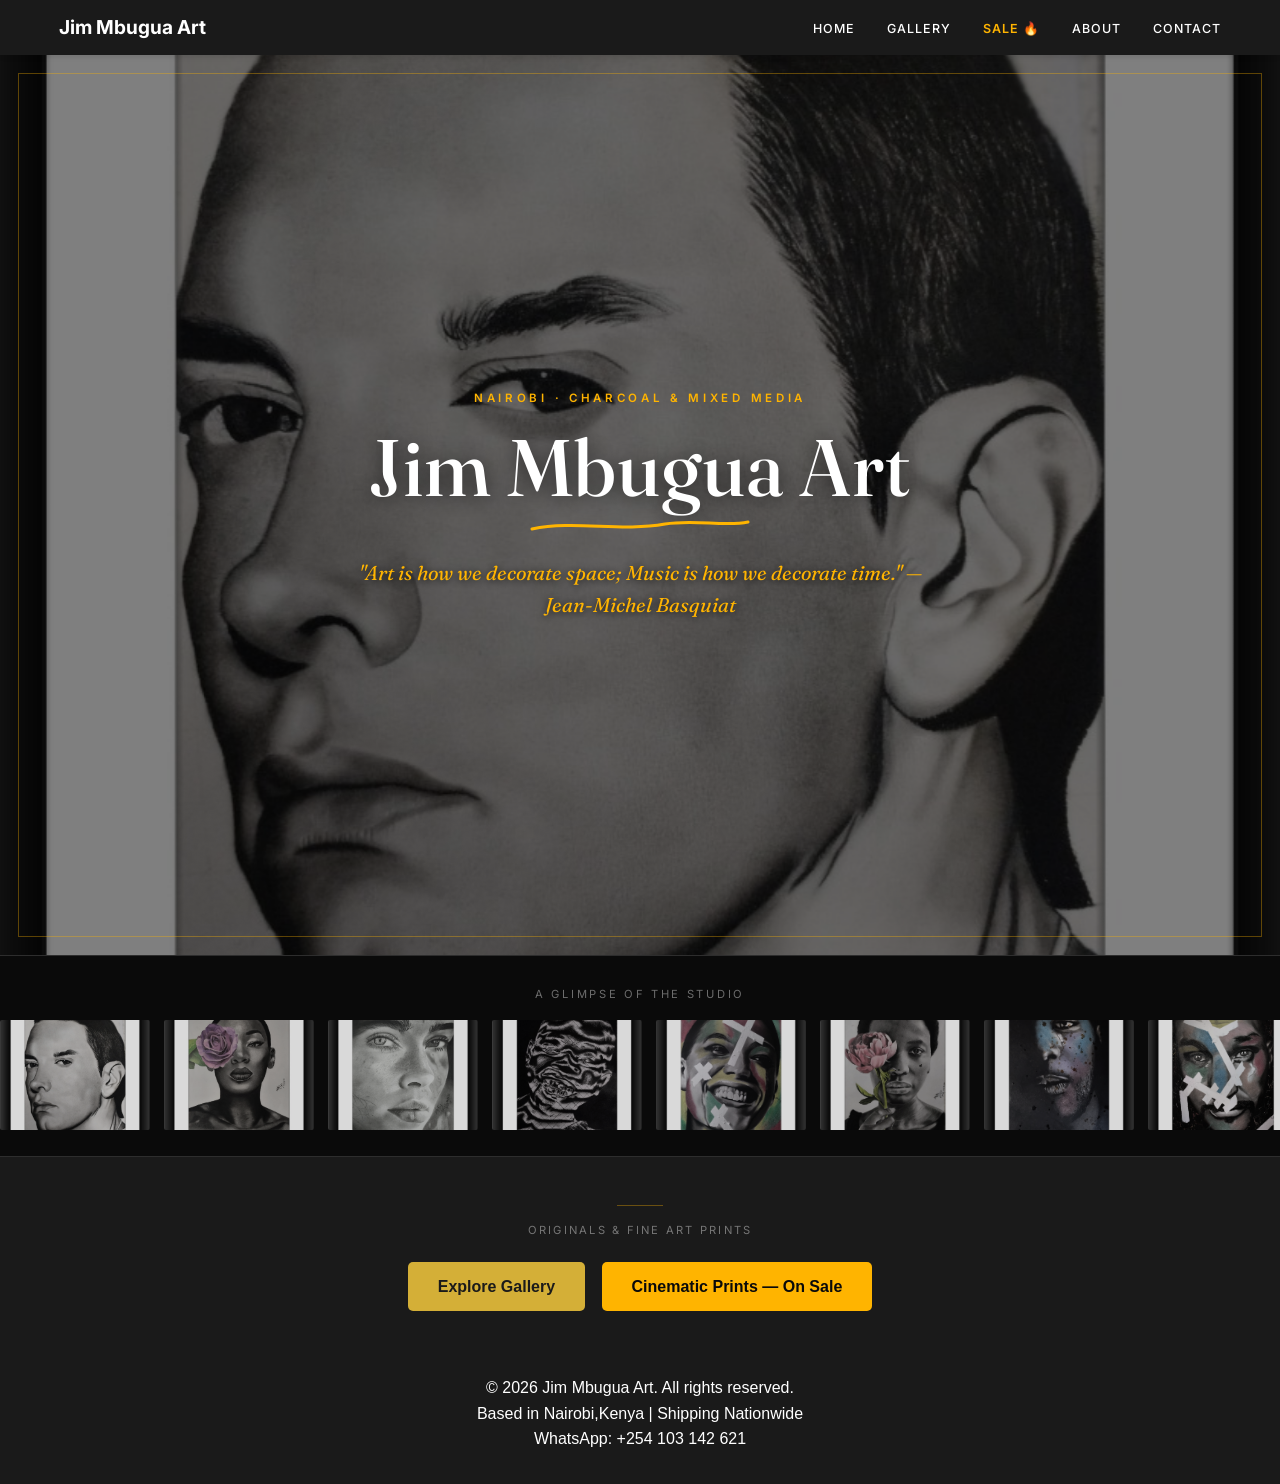
<file: index.html>
<!DOCTYPE html>
<html lang="en">
<head>
  <meta charset="UTF-8" />
  <meta name="viewport" content="width=device-width, initial-scale=1.0"/>

  <title>Jim Mbugua Art | Charcoal & Mixed Media Portraits in Nairobi, Kenya</title>
  <meta name="description" content="Original charcoal, graphite, and mixed media portrait art by Jim Mbugua, based in Nairobi, Kenya. Browse the gallery, shop fine art photography prints on sale, and order via WhatsApp with nationwide shipping." />
  <meta name="keywords" content="Jim Mbugua, charcoal art Kenya, charcoal portrait artist Nairobi, mixed media art, fine art prints Kenya, Nairobi artist, graphite portraits, African contemporary art" />
  <meta name="author" content="Jim Mbugua" />
  <meta name="robots" content="index, follow" />
  <link rel="canonical" href="https://artthejim-web.github.io/my-art-shop/index.html" />

  <!-- Open Graph / Facebook / WhatsApp link previews -->
  <meta property="og:type" content="website" />
  <meta property="og:url" content="https://artthejim-web.github.io/my-art-shop/index.html" />
  <meta property="og:title" content="Jim Mbugua Art | Charcoal & Mixed Media Portraits in Nairobi, Kenya" />
  <meta property="og:description" content="Original charcoal, graphite, and mixed media portrait art by Jim Mbugua, based in Nairobi, Kenya. Browse the gallery and shop fine art prints on sale." />
  <meta property="og:image" content="https://artthejim-web.github.io/my-art-shop/artwork1.jpg.jpg" />
  <meta property="og:locale" content="en_KE" />
  <meta property="og:site_name" content="Jim Mbugua Art" />

  <!-- Twitter Card -->
  <meta name="twitter:card" content="summary_large_image" />
  <meta name="twitter:title" content="Jim Mbugua Art | Charcoal & Mixed Media Portraits in Nairobi, Kenya" />
  <meta name="twitter:description" content="Original charcoal, graphite, and mixed media portrait art by Jim Mbugua, based in Nairobi, Kenya." />
  <meta name="twitter:image" content="https://artthejim-web.github.io/my-art-shop/artwork1.jpg.jpg" />

  <link rel="stylesheet" href="styles.css" />
  <link rel="stylesheet" href="https://cdnjs.cloudflare.com/ajax/libs/font-awesome/6.4.0/css/all.min.css" />
  <link rel="preconnect" href="https://fonts.googleapis.com">
  <link rel="preconnect" href="https://fonts.gstatic.com" crossorigin>
  <link href="https://fonts.googleapis.com/css2?family=Fraunces:ital,opsz,wght@0,9..144,300;0,9..144,500;0,9..144,600;1,9..144,400;1,9..144,500&family=Inter:wght@400;500;600&display=swap" rel="stylesheet">

  <!-- Structured data: helps Google understand this is a local art business -->
  <script type="application/ld+json">
  {
    "@context": "https://schema.org",
    "@type": "LocalBusiness",
    "name": "Jim Mbugua Art",
    "image": "https://artthejim-web.github.io/my-art-shop/artwork1.jpg.jpg",
    "url": "https://artthejim-web.github.io/my-art-shop/index.html",
    "description": "Original charcoal, graphite, and mixed media portrait art by Jim Mbugua, based in Nairobi, Kenya. Fine art prints also available.",
    "address": {
      "@type": "PostalAddress",
      "addressLocality": "Nairobi",
      "addressCountry": "KE"
    },
    "telephone": "+254103142621",
    "priceRange": "KSh 1,000 - KSh 7,500",
    "founder": {
      "@type": "Person",
      "name": "Jim Mbugua",
      "jobTitle": "Visual Artist"
    },
    "areaServed": "Kenya",
    "makesOffer": {
      "@type": "Offer",
      "itemOffered": {
        "@type": "Product",
        "name": "Original charcoal, graphite and mixed media artworks, plus fine art photography prints"
      }
    }
  }
  </script>

  <style>
    :root {
      --ink: #0a0a0a;
      --ink-soft: #141414;
      --ember: #ffb400;
      --ember-dim: rgba(255,180,0,0.35);
      --paper: #f5f0e8;
      --charcoal-line: rgba(255,255,255,0.14);
    }

    .navbar, .nav-link, .logo {
      font-family: 'Inter', sans-serif;
    }
    .nav-menu .nav-link {
      letter-spacing: 0.08em;
      text-transform: uppercase;
      font-size: 0.78rem;
      font-weight: 500;
    }

    .hero {
      position: relative;
      width: 100%;
      height: 100vh;
      overflow: hidden;
      background: var(--ink);
    }

    /* Gallery-mat frame inset around the whole hero */
    .hero::after {
      content: '';
      position: absolute;
      inset: 18px;
      border: 1px solid var(--ember-dim);
      z-index: 3;
      pointer-events: none;
    }

    .artwork-slideshow {
      position: absolute;
      inset: 0;
      z-index: 0;
    }
    .artwork-slideshow .slide {
      position: absolute;
      inset: 0;
      width: 100%;
      height: 100%;
      object-fit: cover;
      opacity: 0;
      transition: opacity 1.2s ease-in-out;
      transform: scale(1);
      mix-blend-mode: normal;
    }
    .artwork-slideshow .slide.active {
      opacity: 1;
      animation: kenburns 6s ease-out forwards;
    }
    @keyframes kenburns {
      0%   { transform: scale(1); }
      100% { transform: scale(1.08); }
    }

    /* Paper-grain texture over the slideshow */
    .grain-overlay {
      position: absolute;
      inset: 0;
      width: 100%;
      height: 100%;
      z-index: 1;
      pointer-events: none;
      opacity: 0.5;
      mix-blend-mode: overlay;
    }

    .hero-overlay {
      position: absolute;
      inset: 0;
      background: rgba(0,0,0,0.5);
      z-index: 2;
      display: flex;
      align-items: center;
      justify-content: center;
    }
    .hero-content {
      position: relative;
      z-index: 4;
      text-align: center;
      padding: 0 20px;
    }

    .hero-eyebrow {
      font-family: 'Inter', sans-serif;
      color: var(--ember);
      font-size: 0.72rem;
      font-weight: 600;
      letter-spacing: 0.32em;
      text-transform: uppercase;
      margin-bottom: 18px;
      opacity: 0;
      animation: fadeInDown 0.9s ease-in forwards;
    }

    .hero-content h1 {
      font-family: 'Fraunces', serif;
      color: #fff;
      font-size: clamp(2.4rem, 7vw, 5rem);
      font-weight: 500;
      letter-spacing: 0.01em;
      margin-bottom: 8px;
      text-shadow: 0 2px 20px rgba(0,0,0,0.6);
      line-height: 1.05;
    }

    /* Hand-drawn underline, sketches itself in on load */
    .signature-stroke {
      display: block;
      width: 220px;
      height: 18px;
      margin: 4px auto 22px;
      overflow: visible;
    }
    .signature-stroke path {
      fill: none;
      stroke: var(--ember);
      stroke-width: 3;
      stroke-linecap: round;
      stroke-dasharray: 400;
      stroke-dashoffset: 400;
      animation: draw 1.3s ease-out 0.9s forwards;
    }
    @keyframes draw {
      to { stroke-dashoffset: 0; }
    }

    .hero-content .quote {
      font-family: 'Fraunces', serif;
      font-style: italic;
      font-weight: 400;
      color: var(--ember);
      font-size: clamp(0.95rem, 2.2vw, 1.25rem);
      max-width: 600px;
      margin: 0 auto;
      text-shadow: 0 1px 8px rgba(0,0,0,0.9);
      line-height: 1.6;
    }

    /* Scrolling strip of thumbnails */
    .works-ticker {
      background: var(--ink);
      padding: 30px 0 26px;
      border-top: 1px solid var(--charcoal-line);
      border-bottom: 1px solid var(--charcoal-line);
      overflow: hidden;
    }
    .works-ticker-label {
      text-align: center;
      color: rgba(255,255,255,0.4);
      font-family: 'Inter', sans-serif;
      font-size: 0.7rem;
      letter-spacing: 0.24em;
      text-transform: uppercase;
      margin: 0 0 16px;
    }
    .ticker-track {
      display: flex;
      width: max-content;
      animation: scrollTicker 32s linear infinite;
    }
    .ticker-track img {
      height: 110px;
      width: 150px;
      object-fit: cover;
      margin-right: 14px;
      border-radius: 2px;
      filter: grayscale(40%) brightness(0.85);
      transition: filter 0.35s ease;
      flex-shrink: 0;
    }
    .ticker-track img:hover {
      filter: none;
    }
    @keyframes scrollTicker {
      from { transform: translateX(0); }
      to   { transform: translateX(-50%); }
    }

    /* Divider + CTA polish */
    .cta-divider {
      width: 46px;
      height: 1px;
      background: var(--ember-dim);
      margin: 0 auto;
    }
    .cta-section {
      position: relative;
      padding-top: 48px;
    }
    .cta-eyebrow {
      display: block;
      text-align: center;
      font-family: 'Inter', sans-serif;
      color: rgba(255,255,255,0.4);
      font-size: 0.7rem;
      letter-spacing: 0.2em;
      text-transform: uppercase;
      margin: 16px 0 22px;
    }
    .cta-button {
      transition: background-color 0.3s, transform 0.25s ease, box-shadow 0.25s ease;
    }
    .cta-button:hover {
      transform: translateY(-3px);
      box-shadow: 0 10px 30px rgba(255,180,0,0.18);
    }

    @media (prefers-reduced-motion: reduce) {
      .hero-eyebrow { animation: none; opacity: 1; }
      .signature-stroke path { animation: none; stroke-dashoffset: 0; }
      .artwork-slideshow .slide.active { animation: none; }
      .ticker-track { animation: none; }
      .cta-button:hover { transform: none; }
    }

    @media (max-width: 768px) {
      .hero::after { inset: 10px; }
      .hero-eyebrow { font-size: 0.62rem; letter-spacing: 0.24em; margin-bottom: 12px; }
      .hero-content h1 { font-size: 2rem; margin-bottom: 6px; }
      .signature-stroke { width: 160px; margin: 2px auto 16px; }
      .hero-content .quote { font-size: 1rem; }
      .ticker-track img { height: 80px; width: 110px; margin-right: 10px; }
      .cta-eyebrow { margin: 12px 0 16px; }
    }
  </style>
</head>
<body>
  <nav class="navbar">
    <div class="nav-container">
      <div class="logo">
        <a href="index.html" style="text-decoration: none; color: #fff;">Jim Mbugua Art</a>
      </div>
      <ul class="nav-menu">
        <li><a href="index.html" class="nav-link active">Home</a></li>
        <li><a href="gallery.html" class="nav-link">Gallery</a></li>
        <li><a href="sale.html" class="nav-link" style="color:#ffb400; font-weight:600;">Sale 🔥</a></li>
        <li><a href="about.html" class="nav-link">About</a></li>
        <li><a href="contact.html" class="nav-link">Contact</a></li>
      </ul>
      <div class="hamburger">
        <span></span>
        <span></span>
        <span></span>
      </div>
    </div>
  </nav>

  <section id="home" class="hero">
    <!-- Slideshow BEHIND the overlay -->
    <div class="artwork-slideshow">
      <img src="artwork1.jpg.jpg" class="slide active" alt="Eminem charcoal and graphite portrait by Jim Mbugua" />
      <img src="artwork2.jpg.jpg" class="slide" alt="SHE - charcoal, graphite and colored pencil portrait by Jim Mbugua" />
      <img src="artwork3.jpg.jpg" class="slide" alt="Colored pencil portrait artwork by Jim Mbugua" />
      <img src="artwork4.jpg.jpg" class="slide" alt="Colored pencil artwork by Jim Mbugua" />
      <img src="artwork5.jpg.jpg" class="slide" alt="Charcoal and graphite portrait by Jim Mbugua" />
      <img src="artwork6.jpg.jpg" class="slide" alt="Eccedentesiast - charcoal, graphite and pastel artwork by Jim Mbugua" />
      <img src="artwork7.jpg.jpg" class="slide" alt="Bloom in Silence - charcoal, graphite and colored pencil artwork by Jim Mbugua" />
    </div>

    <!-- Subtle paper-grain texture -->
    <svg class="grain-overlay" xmlns="http://www.w3.org/2000/svg">
      <filter id="grainFilter">
        <feTurbulence type="fractalNoise" baseFrequency="0.85" numOctaves="2" stitchTiles="stitch"/>
        <feColorMatrix type="matrix" values="0 0 0 0 0  0 0 0 0 0  0 0 0 0 0  0 0 0 0.05 0"/>
      </filter>
      <rect width="100%" height="100%" filter="url(#grainFilter)"/>
    </svg>

    <!-- Dark overlay + text ON TOP -->
    <div class="hero-overlay"></div>
    <div class="hero-content">
      <p class="hero-eyebrow">Nairobi &middot; Charcoal &amp; Mixed Media</p>
      <h1>Jim Mbugua Art</h1>
      <svg class="signature-stroke" viewBox="0 0 220 18" preserveAspectRatio="none">
        <path d="M2,12 C45,3 90,15 135,7 C165,2 195,10 218,5" />
      </svg>
      <p class="quote">"Art is how we decorate space; Music is how we decorate time." — Jean-Michel Basquiat</p>
    </div>
  </section>

  <section class="works-ticker">
    <p class="works-ticker-label">A Glimpse of the Studio</p>
    <div class="ticker-track">
      <img src="artwork1.jpg.jpg" alt="Eminem charcoal and graphite portrait by Jim Mbugua">
      <img src="artwork2.jpg.jpg" alt="SHE portrait artwork by Jim Mbugua">
      <img src="artwork3.jpg.jpg" alt="Colored pencil portrait by Jim Mbugua">
      <img src="artwork5.jpg.jpg" alt="Charcoal and graphite portrait by Jim Mbugua">
      <img src="artwork6.jpg.jpg" alt="Eccedentesiast artwork by Jim Mbugua">
      <img src="artwork7.jpg.jpg" alt="Bloom in Silence artwork by Jim Mbugua">
      <img src="artwork9.jpg.jpg" alt="Charcoal and pastel artwork by Jim Mbugua">
      <img src="artwork11.jpg.jpg" alt="Charcoal and pastel portrait by Jim Mbugua">
      <img src="artwork13.jpg.jpg" alt="Mixed media artwork by Jim Mbugua">
      <!-- duplicated for a seamless loop; hidden from screen readers to avoid repeating the same list -->
      <img src="artwork1.jpg.jpg" alt="" aria-hidden="true">
      <img src="artwork2.jpg.jpg" alt="" aria-hidden="true">
      <img src="artwork3.jpg.jpg" alt="" aria-hidden="true">
      <img src="artwork5.jpg.jpg" alt="" aria-hidden="true">
      <img src="artwork6.jpg.jpg" alt="" aria-hidden="true">
      <img src="artwork7.jpg.jpg" alt="" aria-hidden="true">
      <img src="artwork9.jpg.jpg" alt="" aria-hidden="true">
      <img src="artwork11.jpg.jpg" alt="" aria-hidden="true">
      <img src="artwork13.jpg.jpg" alt="" aria-hidden="true">
    </div>
  </section>

  <section class="cta-section">
    <div class="cta-divider"></div>
    <p class="cta-eyebrow">Originals &amp; Fine Art Prints</p>
    <a href="gallery.html" class="cta-button">Explore Gallery</a>
    <a href="sale.html" class="cta-button" style="margin-left:12px; background:#ffb400; color:#0a0a0a; border-color:#ffb400;">Cinematic Prints — On Sale</a>
  </section>

  <footer>
    <p>&copy; 2026 Jim Mbugua Art. All rights reserved.</p>
    <p>Based in Nairobi,Kenya | Shipping Nationwide</p>
    <p>WhatsApp: +254 103 142 621</p>
  </footer>

  <script src="script.js"></script>
  <script>
    (function () {
      const slides = document.querySelectorAll('.artwork-slideshow .slide');
      let current = 0;
      if (slides.length === 0) return;
      setInterval(function () {
        slides[current].classList.remove('active');
        current = (current + 1) % slides.length;
        slides[current].classList.add('active');
      }, 3500);
    })();
  </script>
</body>
</html>
</file>
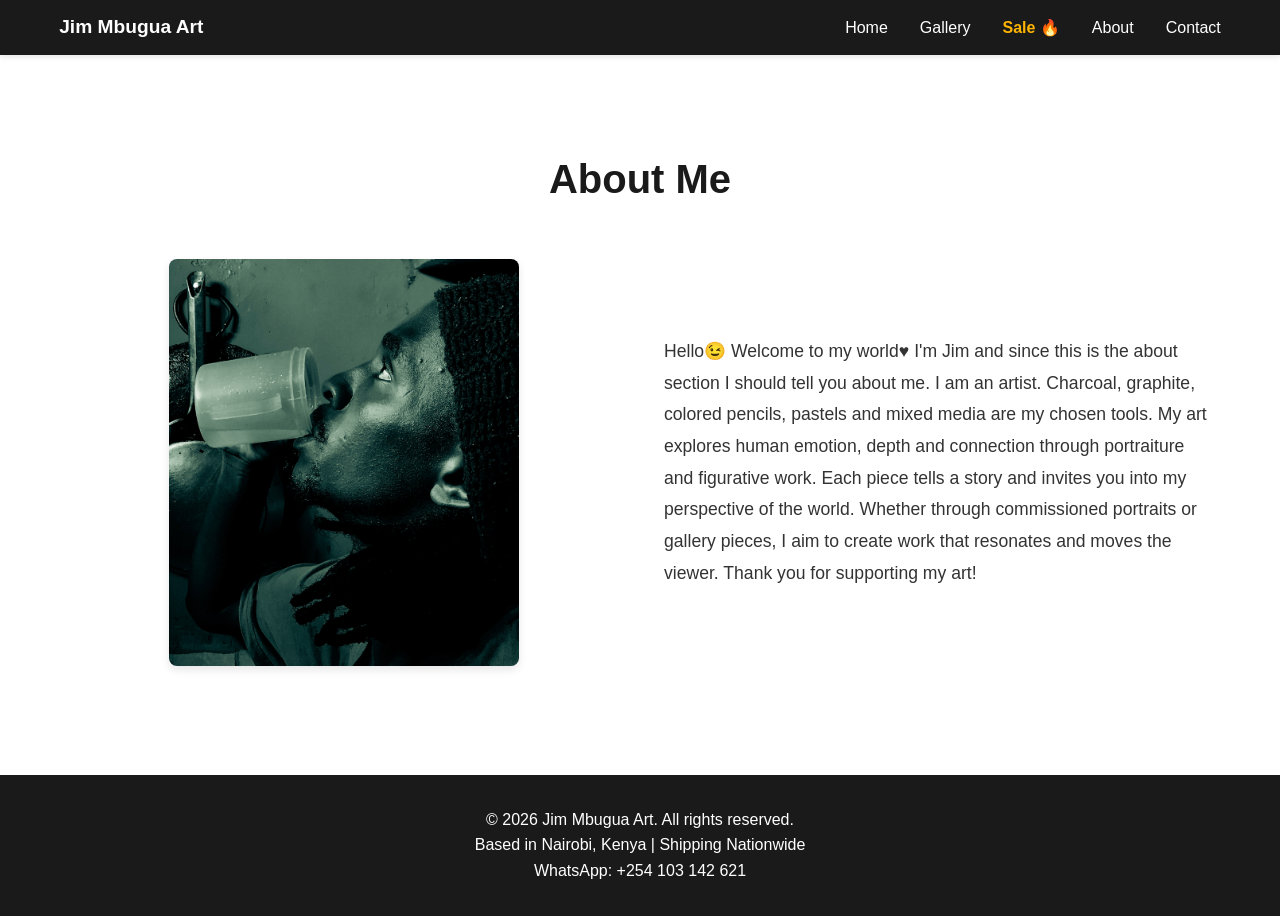
<file: about.html>
<!DOCTYPE html>
<html lang="en">
<head>
    <meta charset="UTF-8">
    <meta name="viewport" content="width=device-width, initial-scale=1.0">

    <title>About Jim Mbugua | Charcoal & Mixed Media Artist, Nairobi</title>
    <meta name="description" content="Meet Jim Mbugua, a Nairobi-based charcoal, graphite and mixed media artist specializing in portraiture and figurative work. Learn about his story, tools, and creative process.">
    <meta name="robots" content="index, follow">
    <link rel="canonical" href="https://artthejim-web.github.io/my-art-shop/about.html">

    <meta property="og:type" content="profile">
    <meta property="og:url" content="https://artthejim-web.github.io/my-art-shop/about.html">
    <meta property="og:title" content="About Jim Mbugua | Charcoal & Mixed Media Artist, Nairobi">
    <meta property="og:description" content="Meet Jim Mbugua, a Nairobi-based charcoal, graphite and mixed media artist specializing in portraiture and figurative work.">
    <meta property="og:image" content="https://artthejim-web.github.io/my-art-shop/profile.jpg.jpg">
    <meta property="og:locale" content="en_KE">
    <meta property="og:site_name" content="Jim Mbugua Art">

    <meta name="twitter:card" content="summary_large_image">
    <meta name="twitter:title" content="About Jim Mbugua | Charcoal & Mixed Media Artist, Nairobi">
    <meta name="twitter:description" content="Meet Jim Mbugua, a Nairobi-based charcoal, graphite and mixed media artist specializing in portraiture and figurative work.">
    <meta name="twitter:image" content="https://artthejim-web.github.io/my-art-shop/profile.jpg.jpg">

    <link rel="stylesheet" href="styles.css">
    <link rel="stylesheet" href="https://cdnjs.cloudflare.com/ajax/libs/font-awesome/6.4.0/css/all.min.css">

    <script type="application/ld+json">
    {
        "@context": "https://schema.org",
        "@type": "Person",
        "name": "Jim Mbugua",
        "jobTitle": "Visual Artist",
        "description": "Charcoal, graphite and mixed media artist specializing in portraiture and figurative work, based in Nairobi, Kenya.",
        "image": "https://artthejim-web.github.io/my-art-shop/profile.jpg.jpg",
        "url": "https://artthejim-web.github.io/my-art-shop/about.html",
        "address": {
            "@type": "PostalAddress",
            "addressLocality": "Nairobi",
            "addressCountry": "KE"
        },
        "sameAs": [
            "https://www.instagram.com/artthejim"
        ]
    }
    </script>
</head>
<body>
    <nav class="navbar">
        <div class="nav-container">
            <div class="logo"><a href="index.html" style="text-decoration: none; color: #fff;">Jim Mbugua Art</a></div>
            <ul class="nav-menu">
                <li><a href="index.html" class="nav-link">Home</a></li>
                <li><a href="gallery.html" class="nav-link">Gallery</a></li>
                <li><a href="sale.html" class="nav-link" style="color:#ffb400; font-weight:600;">Sale 🔥</a></li>
                <li><a href="about.html" class="nav-link active">About</a></li>
                <li><a href="contact.html" class="nav-link">Contact</a></li>
            </ul>
            <div class="hamburger">
                <span></span>
                <span></span>
                <span></span>
            </div>
        </div>
    </nav>

    <!-- About Section -->
    <section class="about">
        <div class="container">
            <h2>About Me</h2>
            <div class="about-content">
                <div class="profile-section">
                    <img src="profile.jpg.jpg" alt="Jim Mbugua, charcoal and mixed media artist based in Nairobi, Kenya" class="profile-image">
                </div>
                <div class="about-text">
                    <p>Hello😉 Welcome to my world♥️ I'm Jim and since this is the about section I should tell you about me. I am an artist. Charcoal, graphite, colored pencils, pastels and mixed media are my chosen tools. My art explores human emotion, depth and connection through portraiture and figurative work. Each piece tells a story and invites you into my perspective of the world. Whether through commissioned portraits or gallery pieces, I aim to create work that resonates and moves the viewer. Thank you for supporting my art!</p>
                </div>
            </div>
        </div>
    </section>

    <footer>
        <p>&copy; 2026 Jim Mbugua Art. All rights reserved.</p>
        <p>Based in Nairobi, Kenya | Shipping Nationwide</p>
        <p>WhatsApp: +254 103 142 621</p>
    </footer>

    <script src="script.js"></script>
</body>
</html>
</file>
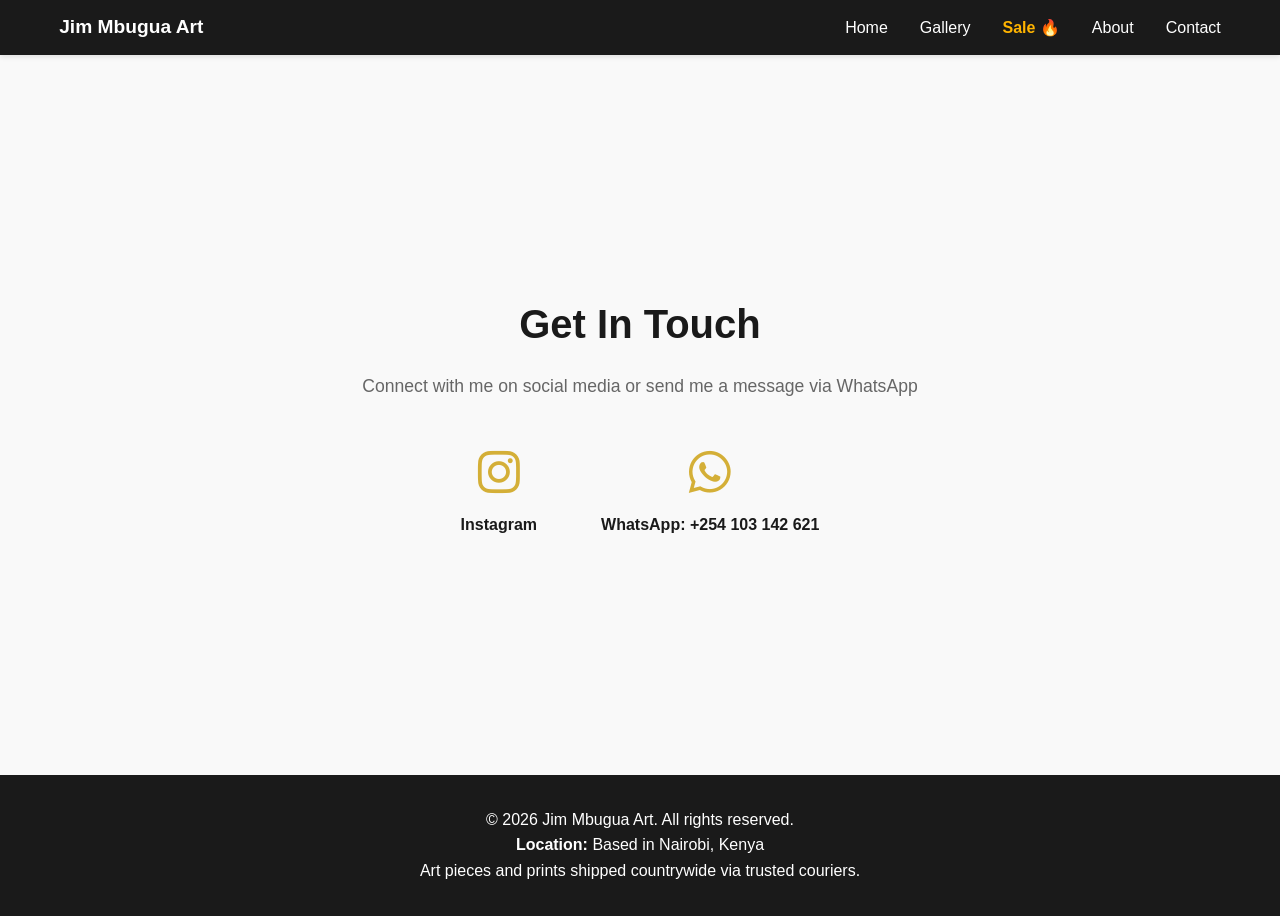
<file: contact.html>
<!DOCTYPE html>
<html lang="en">
<head>
    <meta charset="UTF-8">
    <meta name="viewport" content="width=device-width, initial-scale=1.0">

    <title>Contact Jim Mbugua Art | Nairobi, Kenya</title>
    <meta name="description" content="Get in touch with Jim Mbugua for custom art commissions, print orders, or inquiries. Reach out via WhatsApp or Instagram. Based in Nairobi, Kenya with nationwide shipping.">
    <meta name="robots" content="index, follow">
    <link rel="canonical" href="https://artthejim-web.github.io/my-art-shop/contact.html">

    <meta property="og:type" content="website">
    <meta property="og:url" content="https://artthejim-web.github.io/my-art-shop/contact.html">
    <meta property="og:title" content="Contact Jim Mbugua Art | Nairobi, Kenya">
    <meta property="og:description" content="Get in touch with Jim Mbugua for custom art commissions, print orders, or inquiries via WhatsApp or Instagram.">
    <meta property="og:image" content="https://artthejim-web.github.io/my-art-shop/artwork1.jpg.jpg">
    <meta property="og:locale" content="en_KE">
    <meta property="og:site_name" content="Jim Mbugua Art">

    <meta name="twitter:card" content="summary_large_image">
    <meta name="twitter:title" content="Contact Jim Mbugua Art | Nairobi, Kenya">
    <meta name="twitter:description" content="Get in touch with Jim Mbugua for custom art commissions, print orders, or inquiries via WhatsApp or Instagram.">
    <meta name="twitter:image" content="https://artthejim-web.github.io/my-art-shop/artwork1.jpg.jpg">

    <link rel="stylesheet" href="styles.css">
    <link rel="stylesheet" href="https://cdnjs.cloudflare.com/ajax/libs/font-awesome/6.4.0/css/all.min.css">

    <script type="application/ld+json">
    {
        "@context": "https://schema.org",
        "@type": "Organization",
        "name": "Jim Mbugua Art",
        "url": "https://artthejim-web.github.io/my-art-shop/contact.html",
        "sameAs": [
            "https://www.instagram.com/artthejim"
        ],
        "contactPoint": {
            "@type": "ContactPoint",
            "telephone": "+254103142621",
            "contactType": "customer service",
            "areaServed": "KE",
            "availableLanguage": ["English", "Swahili"]
        }
    }
    </script>
</head>
<body>
    <nav class="navbar">
        <div class="nav-container">
            <div class="logo"><a href="index.html" style="text-decoration: none; color: #fff;">Jim Mbugua Art</a></div>
            <ul class="nav-menu">
                <li><a href="index.html" class="nav-link">Home</a></li>
                <li><a href="gallery.html" class="nav-link">Gallery</a></li>
                <li><a href="sale.html" class="nav-link" style="color:#ffb400; font-weight:600;">Sale 🔥</a></li>
                <li><a href="about.html" class="nav-link">About</a></li>
                <li><a href="contact.html" class="nav-link active">Contact</a></li>
            </ul>
            <div class="hamburger">
                <span></span>
                <span></span>
                <span></span>
            </div>
        </div>
    </nav>

    <!-- Contact Section -->
    <section class="contact">
        <div class="container">
            <h2>Get In Touch</h2>
            <p class="contact-intro">Connect with me on social media or send me a message via WhatsApp</p>
            <div class="contact-links">
                <a href="https://www.instagram.com/artthejim?igsh=cmkwdHg5bGlkMmF5" target="_blank" class="contact-link">
                    <i class="fab fa-instagram"></i>
                    <span>Instagram</span>
                </a>
                <a href="https://wa.me/254103142621" target="_blank" class="contact-link">
                    <i class="fab fa-whatsapp"></i>
                    <span>WhatsApp: +254 103 142 621</span>
                </a>
            </div>
        </div>
    </section>

    <footer>
        <p>&copy; 2026 Jim Mbugua Art. All rights reserved.</p>
        <p><strong>Location:</strong> Based in Nairobi, Kenya</p>
        <p>Art pieces and prints shipped countrywide via trusted couriers.</p>
    </footer>

    <script src="script.js"></script>
</body>
</html>
</file>
<file: styles.css>
* {
    margin: 0;
    padding: 0;
    box-sizing: border-box;
}

body {
    font-family: 'Segoe UI', Tahoma, Geneva, Verdana, sans-serif;
    line-height: 1.6;
    color: #333;
    background-color: #fff;
}

/* Navigation */
.navbar {
    background-color: #1a1a1a;
    position: sticky;
    top: 0;
    z-index: 100;
    box-shadow: 0 2px 5px rgba(0,0,0,0.1);
}

.nav-container {
    max-width: 1200px;
    margin: 0 auto;
    padding: 0.75rem 1.2rem;
    display: flex;
    justify-content: space-between;
    align-items: center;
    gap: 1rem;
}

.logo {
    font-size: 1.2rem;
    font-weight: bold;
    color: #fff;
    white-space: nowrap;
    flex-shrink: 0;
}

.nav-menu {
    display: flex;
    list-style: none;
    gap: 2rem;
}

.nav-link {
    color: #fff;
    text-decoration: none;
    font-weight: 500;
    transition: color 0.3s;
    white-space: nowrap;
}

.nav-link:hover {
    color: #d4af37;
}

.hamburger {
    display: none;
    flex-direction: column;
    cursor: pointer;
    flex-shrink: 0;
}

.hamburger span {
    width: 25px;
    height: 3px;
    background-color: #fff;
    margin: 5px 0;
    transition: 0.3s;
}

/* ── Hero Section ── */
.hero {
    position: relative;
    width: 100%;
    height: 100vh;
    overflow: hidden;
    display: flex;
    align-items: center;
    justify-content: center;
}

.artwork-slideshow {
    position: absolute;
    inset: 0;
    z-index: 0;
}

.artwork-slideshow img,
.artwork-slideshow .slide {
    position: absolute;
    inset: 0;
    width: 100%;
    height: 100%;
    object-fit: cover;
    opacity: 0;
    transition: opacity 1.2s ease-in-out;
    mix-blend-mode: normal;
}

.artwork-slideshow img.active,
.artwork-slideshow .slide.active {
    opacity: 1;
}

.hero-overlay {
    position: absolute;
    inset: 0;
    background: rgba(0, 0, 0, 0.45);
    z-index: 1;
    display: flex;
    align-items: center;
    justify-content: center;
}

.hero-content {
    position: relative;
    z-index: 2;
    text-align: center;
    padding: 0 20px;
}

.hero-content h1 {
    font-size: 3.5rem;
    color: #fff;
    margin-bottom: 1rem;
    text-shadow: 0 2px 12px rgba(0,0,0,0.6);
    animation: fadeInDown 1s ease-in;
}

.hero-content .quote {
    font-size: 1.2rem;
    font-style: italic;
    font-weight: 500;
    color: #ffcc00;
    max-width: 600px;
    margin: 0 auto 2rem;
    text-shadow: 0 1px 8px rgba(0,0,0,0.9);
    line-height: 1.6;
    animation: fadeInUp 1s ease-in;
}

.cta-section {
    padding: 2rem;
    text-align: center;
    background: #1a1a1a;
}

.cta-button {
    display: inline-block;
    background-color: #d4af37;
    color: #1a1a1a;
    padding: 12px 30px;
    text-decoration: none;
    border-radius: 5px;
    font-weight: bold;
    transition: background-color 0.3s, transform 0.3s;
}

.cta-button:hover {
    background-color: #ffd700;
    transform: translateY(-2px);
}

/* Container */
.container {
    max-width: 1200px;
    margin: 0 auto;
    padding: 2rem;
}

/* Gallery Section */
.gallery {
    padding: 60px 2rem;
    background-color: #f9f9f9;
    min-height: 80vh;
}

.gallery h2 {
    text-align: center;
    font-size: 2.5rem;
    margin-bottom: 3rem;
    color: #1a1a1a;
}

.gallery-grid {
    display: grid;
    grid-template-columns: repeat(auto-fill, minmax(280px, 1fr));
    gap: 2rem;
}

.gallery-item {
    background: #fff;
    border-radius: 8px;
    overflow: hidden;
    box-shadow: 0 4px 6px rgba(0,0,0,0.1);
    transition: transform 0.3s, box-shadow 0.3s;
    cursor: pointer;
}

.gallery-item:hover {
    transform: translateY(-10px);
    box-shadow: 0 8px 12px rgba(0,0,0,0.2);
}

.gallery-item-image {
    width: 100%;
    height: 250px;
    background-color: #e0e0e0;
    overflow: hidden;
    position: relative;
}

.gallery-item-image img {
    width: 100%;
    height: 100%;
    object-fit: cover;
}

.gallery-item-image::after {
    content: '🔍 Click to view';
    position: absolute;
    inset: 0;
    background: rgba(0, 0, 0, 0.5);
    display: flex;
    align-items: center;
    justify-content: center;
    color: white;
    font-size: 0.9rem;
    opacity: 0;
    transition: opacity 0.3s;
}

.gallery-item:hover .gallery-item-image::after {
    opacity: 1;
}

.gallery-item-info {
    padding: 1.5rem;
}

.gallery-item-info h3 {
    font-size: 1.3rem;
    margin-bottom: 0.5rem;
    color: #1a1a1a;
}

.gallery-item-details {
    font-size: 0.95rem;
    color: #666;
    margin-bottom: 1rem;
}

.gallery-item-details p {
    margin-bottom: 0.5rem;
}

.gallery-item-details .price {
    color: #d4af37;
    font-weight: bold;
    font-size: 1.1rem;
    margin-top: 0.8rem;
}

.order-button {
    display: inline-block;
    background-color: #25d366;
    color: #fff;
    padding: 10px 20px;
    text-decoration: none;
    border-radius: 5px;
    font-weight: bold;
    transition: background-color 0.3s;
    width: 100%;
    text-align: center;
    border: none;
    cursor: pointer;
}

.order-button:hover {
    background-color: #20ba5a;
}

/* Lightbox Modal */
.lightbox-modal {
    display: none;
    position: fixed;
    z-index: 1000;
    left: 0;
    top: 0;
    width: 100%;
    height: 100%;
    background-color: rgba(0, 0, 0, 0.95);
    animation: fadeIn 0.3s;
}

.lightbox-modal.active {
    display: flex;
    align-items: center;
    justify-content: center;
}

.lightbox-content {
    background-color: #1a1a1a;
    padding: 30px;
    border-radius: 8px;
    max-width: 900px;
    width: 90%;
    display: grid;
    grid-template-columns: 1.5fr 1fr;
    gap: 30px;
    align-items: center;
    animation: slideUp 0.3s;
}

.lightbox-image-container {
    width: 100%;
    max-height: 600px;
    display: flex;
    align-items: center;
    justify-content: center;
    border-radius: 8px;
    overflow: hidden;
    background-color: #000;
}

#lightboxImage {
    max-width: 100%;
    max-height: 600px;
    object-fit: contain;
}

.lightbox-info {
    color: #fff;
}

.lightbox-info h2 {
    font-size: 2rem;
    margin-bottom: 1rem;
    color: #d4af37;
}

.lightbox-details {
    font-size: 1.05rem;
    line-height: 1.8;
    margin-bottom: 2rem;
}

.lightbox-details p {
    margin-bottom: 0.8rem;
}

.lightbox-price {
    color: #ffd700;
    font-size: 1.3rem;
    margin-top: 1rem;
}

.lightbox-order-button {
    display: inline-block;
    background-color: #25d366;
    color: #fff;
    padding: 15px 30px;
    text-decoration: none;
    border-radius: 5px;
    font-weight: bold;
    transition: background-color 0.3s, transform 0.3s;
    font-size: 1rem;
}

.lightbox-order-button:hover {
    background-color: #20ba5a;
    transform: translateY(-2px);
}

.close-btn {
    position: absolute;
    top: 20px;
    right: 30px;
    font-size: 40px;
    font-weight: bold;
    color: #d4af37;
    cursor: pointer;
    transition: color 0.3s;
    z-index: 1001;
}

.close-btn:hover { color: #ffd700; }

.lightbox-prev,
.lightbox-next {
    position: absolute;
    top: 50%;
    transform: translateY(-50%);
    font-size: 28px;
    font-weight: bold;
    color: #d4af37;
    cursor: pointer;
    padding: 20px;
    background: rgba(0, 0, 0, 0.5);
    border-radius: 5px;
    transition: background 0.3s, color 0.3s;
    user-select: none;
}

.lightbox-prev:hover,
.lightbox-next:hover {
    background: rgba(0, 0, 0, 0.8);
    color: #ffd700;
}

.lightbox-prev { left: 20px; }
.lightbox-next { right: 20px; }

.lightbox-counter {
    position: absolute;
    bottom: 20px;
    left: 50%;
    transform: translateX(-50%);
    background: rgba(0, 0, 0, 0.7);
    color: #d4af37;
    padding: 10px 20px;
    border-radius: 5px;
    font-weight: bold;
}

/* About Section */
.about {
    padding: 60px 2rem;
    background-color: #fff;
    min-height: 80vh;
}

.about h2 {
    text-align: center;
    font-size: 2.5rem;
    margin-bottom: 3rem;
    color: #1a1a1a;
}

.about-content {
    display: grid;
    grid-template-columns: 1fr 1fr;
    gap: 3rem;
    align-items: center;
    max-width: 1200px;
    margin: 0 auto;
}

.profile-section {
    display: flex;
    justify-content: center;
    align-items: center;
}

.profile-image {
    width: 100%;
    max-width: 350px;
    border-radius: 8px;
    box-shadow: 0 4px 8px rgba(0,0,0,0.1);
}

.about-text {
    display: flex;
    align-items: center;
}

.about-text p {
    font-size: 1.1rem;
    line-height: 1.8;
    color: #333;
}

/* Contact Section */
.contact {
    padding: 60px 2rem;
    background-color: #f9f9f9;
    min-height: 80vh;
    display: flex;
    align-items: center;
    justify-content: center;
    text-align: center;
}

.contact .container { max-width: 1200px; }

.contact h2 {
    font-size: 2.5rem;
    margin-bottom: 1rem;
    color: #1a1a1a;
}

.contact-intro {
    font-size: 1.1rem;
    color: #666;
    margin-bottom: 3rem;
}

.contact-links {
    display: flex;
    justify-content: center;
    gap: 4rem;
    flex-wrap: wrap;
}

.contact-link {
    display: flex;
    flex-direction: column;
    align-items: center;
    gap: 1rem;
    text-decoration: none;
    color: #1a1a1a;
    font-weight: bold;
    transition: transform 0.3s;
}

.contact-link:hover { transform: scale(1.1); }

.contact-link i {
    font-size: 3rem;
    color: #d4af37;
    transition: color 0.3s;
}

.contact-link:hover i { color: #ffd700; }

/* Footer */
footer {
    background-color: #1a1a1a;
    color: #fff;
    text-align: center;
    padding: 2rem;
}

/* Animations */
@keyframes fadeInDown {
    from { opacity: 0; transform: translateY(-30px); }
    to { opacity: 1; transform: translateY(0); }
}
@keyframes fadeInUp {
    from { opacity: 0; transform: translateY(30px); }
    to { opacity: 1; transform: translateY(0); }
}
@keyframes fadeIn {
    from { opacity: 0; }
    to { opacity: 1; }
}
@keyframes slideUp {
    from { opacity: 0; transform: translateY(50px); }
    to { opacity: 1; transform: translateY(0); }
}

/* ── Mobile (768px and below) ── */
@media (max-width: 768px) {

    /* Navbar: shrink logo, show hamburger, hide menu */
    .logo {
        font-size: 1rem;
    }

    .hamburger {
        display: flex;
    }

    .nav-menu {
        display: none;
        position: absolute;
        top: 100%;
        left: 0;
        width: 100%;
        background-color: #1a1a1a;
        flex-direction: column;
        align-items: center;
        padding: 1rem 0;
        gap: 1rem;
        z-index: 99;
    }

    .nav-menu.open {
        display: flex;
    }

    /* Hero: full height on mobile, no gap */
    .hero {
        height: 100svh; /* uses small viewport height to avoid browser chrome gap */
    }

    .hero-content h1 { font-size: 2rem; }
    .hero-content .quote { font-size: 1rem; }

    /* CTA buttons stack on mobile */
    .cta-section {
        display: flex;
        flex-direction: column;
        align-items: center;
        gap: 0.8rem;
        padding: 1.5rem;
    }

    .cta-button {
        margin-left: 0 !important;
        width: 100%;
        max-width: 280px;
        text-align: center;
    }

    /* Gallery */
    .gallery-grid { grid-template-columns: 1fr; }

    /* About */
    .about-content { grid-template-columns: 1fr; gap: 2rem; }

    /* Contact */
    .contact-links { gap: 2rem; }
    .gallery h2, .about h2, .contact h2 { font-size: 1.8rem; }
    .contact-link span { font-size: 0.9rem; }

    /* Lightbox */
    .lightbox-content { grid-template-columns: 1fr; padding: 20px; gap: 20px; }
    .lightbox-image-container { max-height: 400px; }
    #lightboxImage { max-height: 400px; }
    .lightbox-info h2 { font-size: 1.5rem; }
    .lightbox-prev, .lightbox-next { font-size: 20px; padding: 10px; }
    .close-btn { font-size: 30px; }
}
</file>
